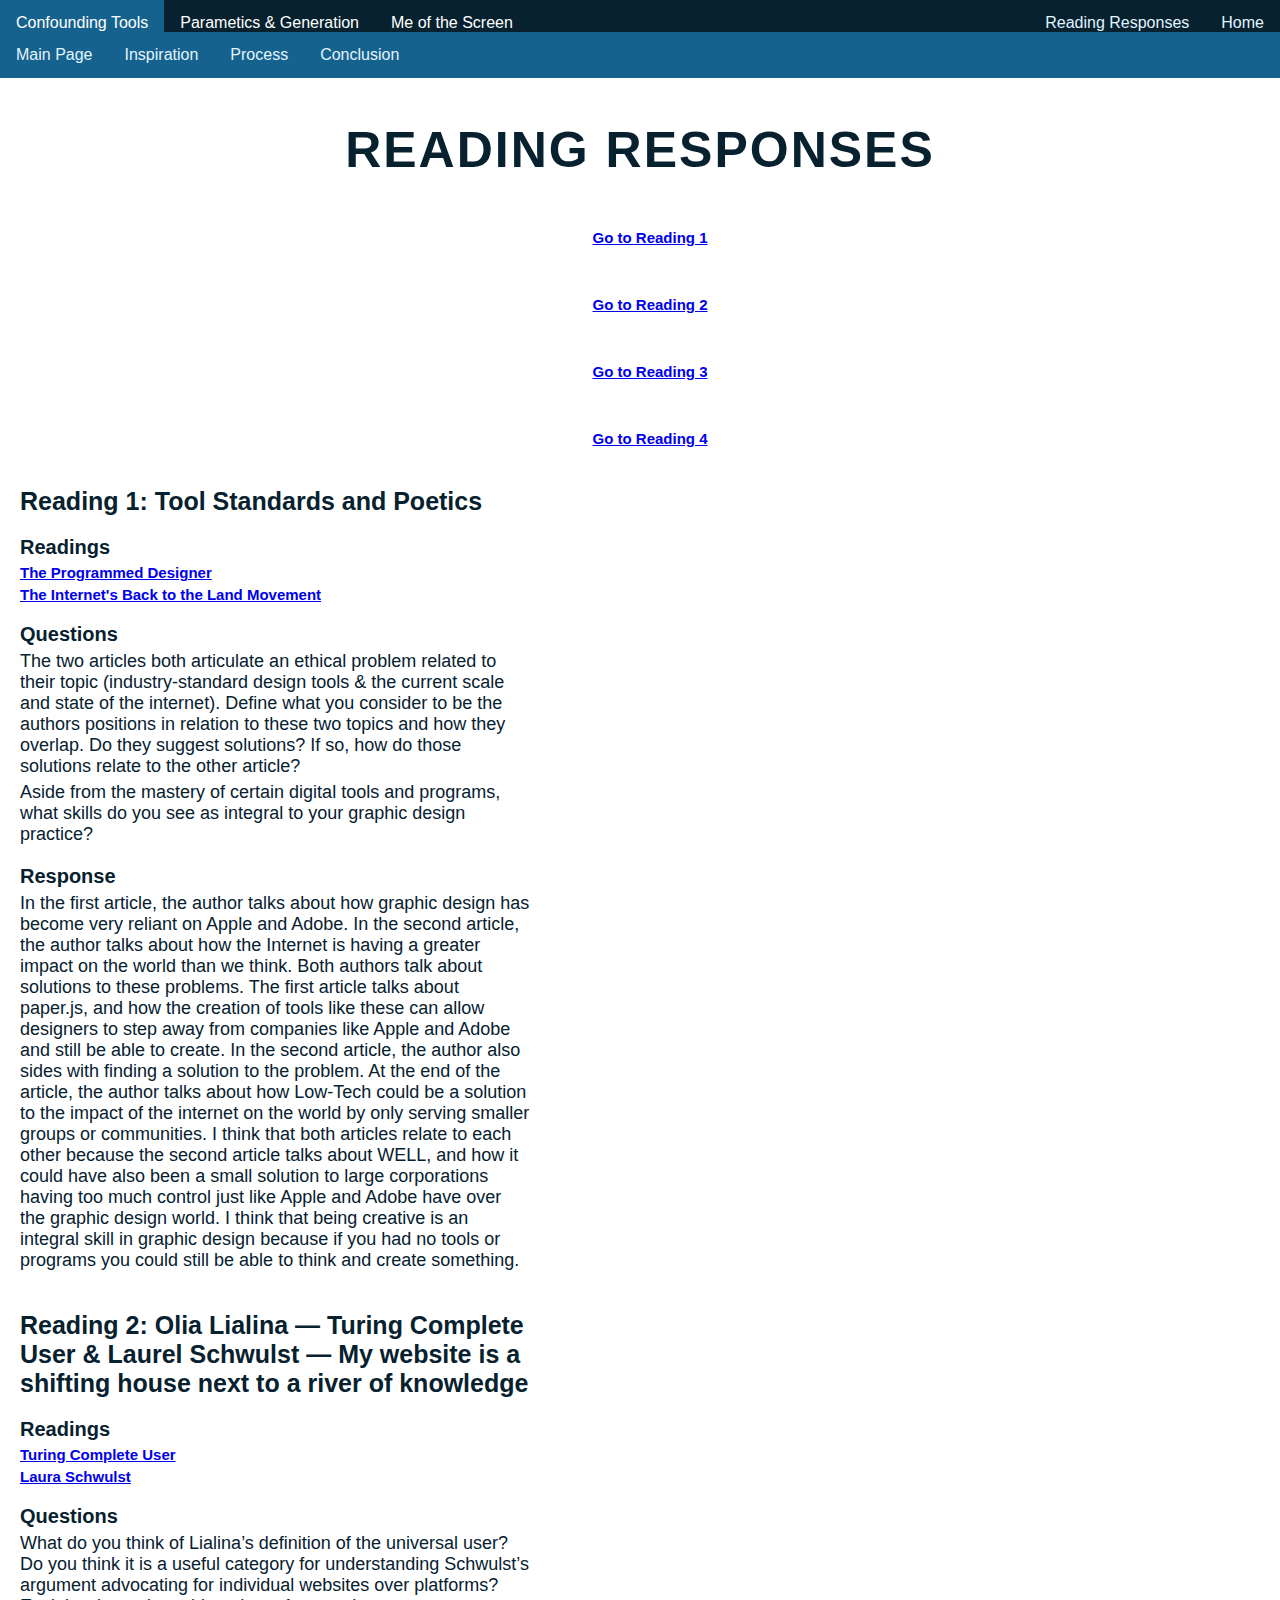
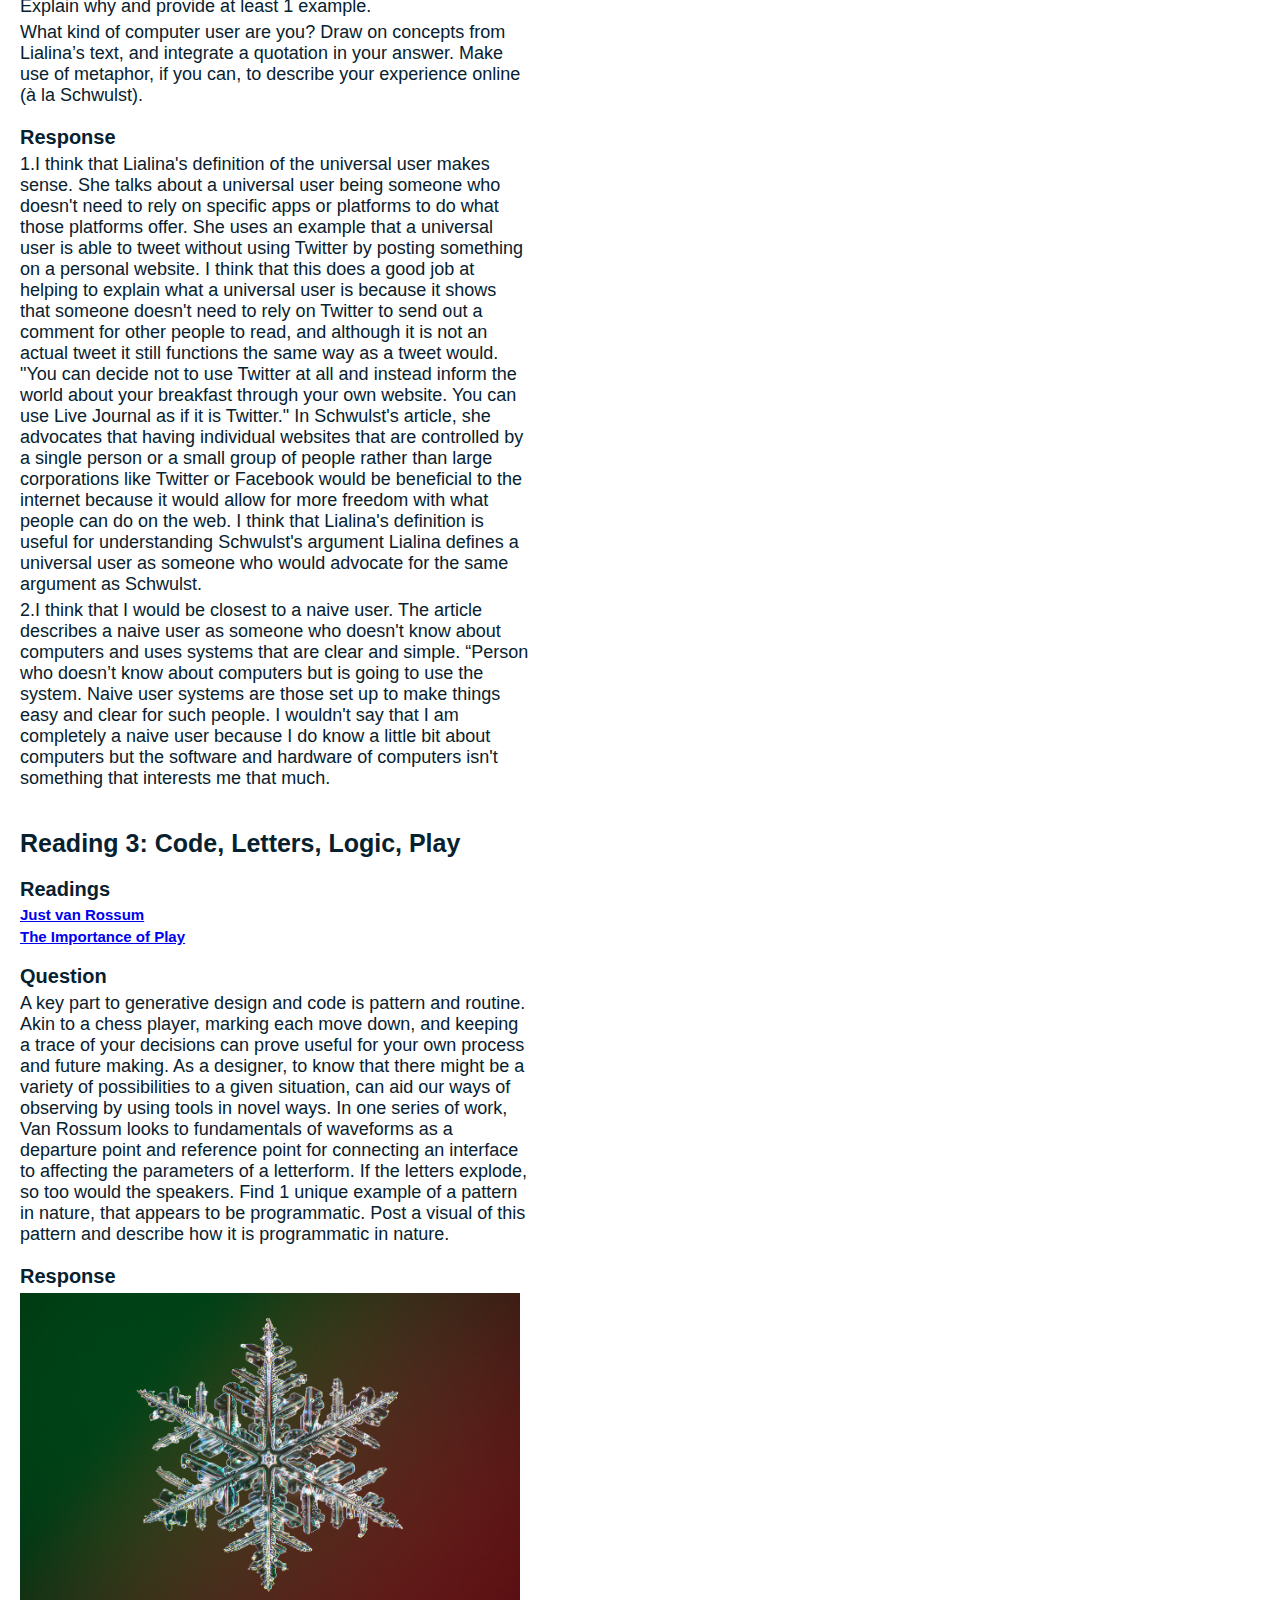
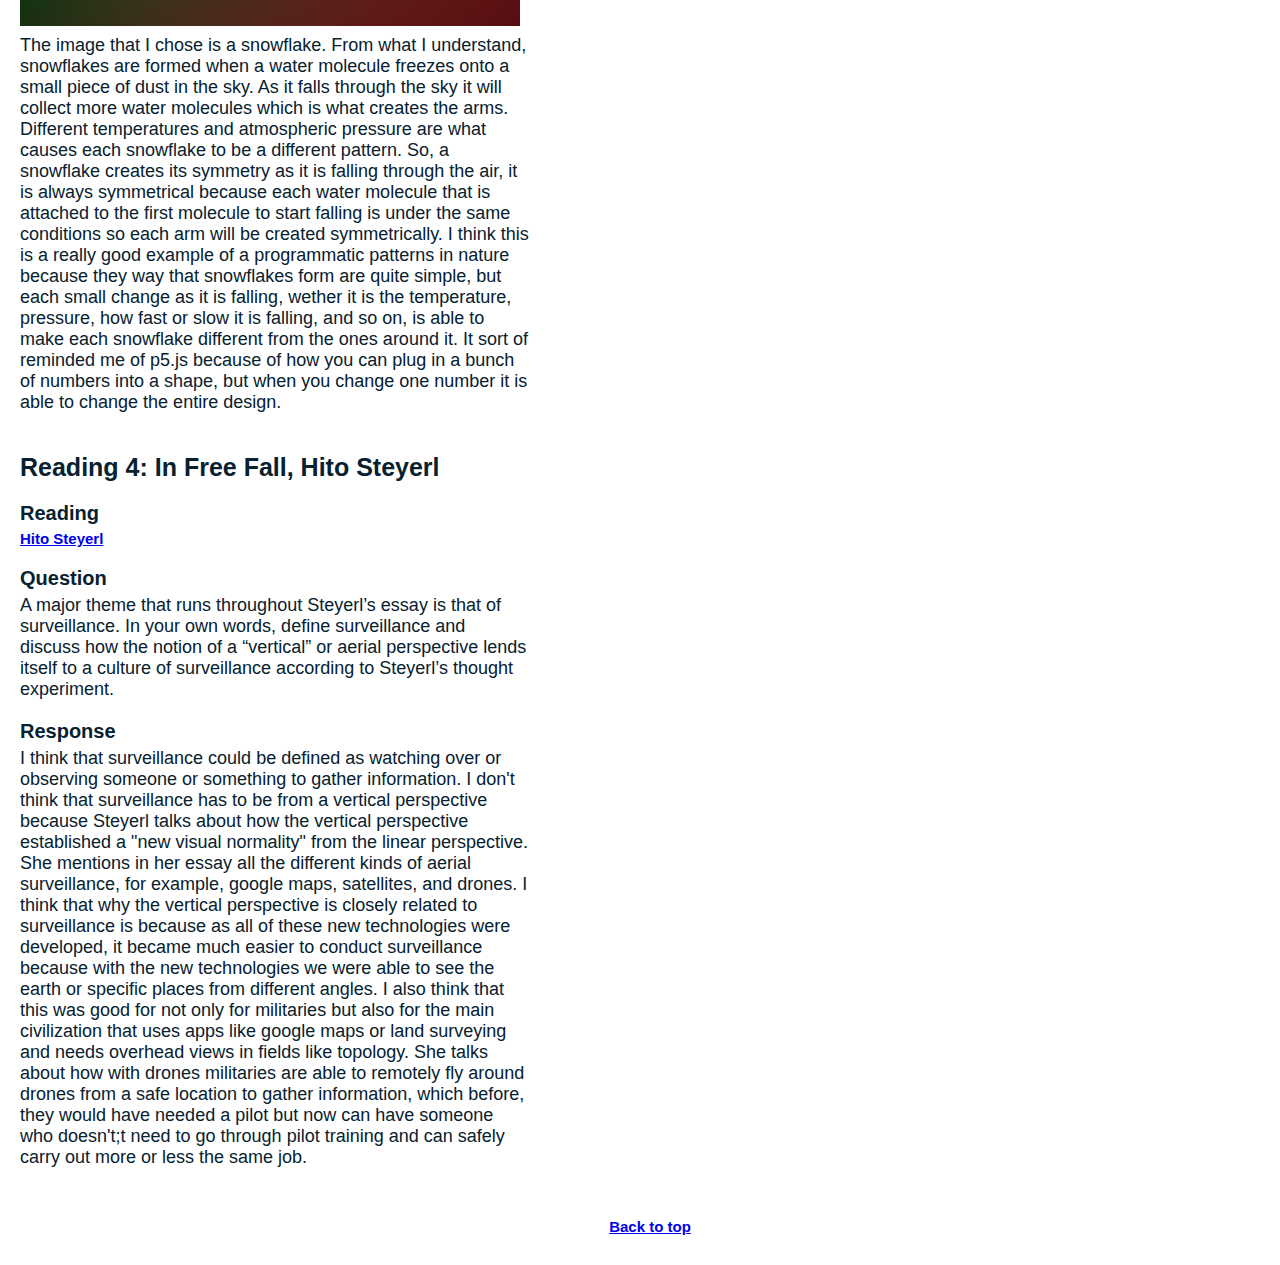
<file: index.html>
<!DOCTYPE html>
<html>
<head>
<link rel="stylesheet" type="text/css" href="style.css">
</head>
<body>

<div class="navbar">
  <a href="https://wheeliebandit.github.io/CourseIndex/">Home</a>
  <div class="subnav">
    <button class="subnavbtn">Confounding Tools
    <div class="subnav-content">
      <a href="https://wheeliebandit.github.io/ConfoundingTools/">Main Page</a>
      <a href="https://wheeliebandit.github.io/ConfoundingTools/#insp">Inspiration</a>
      <a href="https://wheeliebandit.github.io/ConfoundingTools/#proc">Process</a>
      <a href="https://wheeliebandit.github.io/ConfoundingTools/#conc">Conclusion</a>
    </div>
  </div> 
  <div class="subnav">
    <button class="subnavbtn">Parametics & Generation
    <div class="subnav-content">
      <a href="https://wheeliebandit.github.io/ParameticsandGeneration/">Main Page</a>
      <a href="https://wheeliebandit.github.io/ParameticsandGeneration/#insp">Inspiration</a>
      <a href="https://wheeliebandit.github.io/ParameticsandGeneration/#proc">Process</a>
      <a href="https://wheeliebandit.github.io/ParameticsandGeneration/#conc">Conclusion</a>
    </div>
  </div> 
  <div class="subnav">
    <button class="subnavbtn">Me of the Screen
    <div class="subnav-content">
      <a href="https://wheeliebandit.github.io/MeoftheScreen/">Main Page</a>
      <a href="https://wheeliebandit.github.io/MeoftheScreen/#insp">Inspiration</a>
      <a href="https://wheeliebandit.github.io/MeoftheScreen/#proc">Process</a>
      <a href="https://wheeliebandit.github.io/MeoftheScreen/#conc">Conclusion</a>
    </div>
  </div>
  <a href="https://wheeliebandit.github.io/ReadingResponses/">Reading Responses</a>
</div>

  <h1 id="top">READING RESPONSES</h1>

  <h5><a href="#Reading1">Go to Reading 1</a></h5>
  <h5><a href="#Reading2">Go to Reading 2</a></h5>
  <h5><a href="#Reading3">Go to Reading 3</a></h5>
  <h5><a href="#Reading4">Go to Reading 4</a></h5>

  <h2 id="Reading1">Reading 1: Tool Standards and Poetics</h2>

  <h3>Readings</h3>

  <h4><a href="https://www.eyemagazine.com/feature/article/the-programmed-designer" target="_blank">The Programmed Designer</a></h4>

  <h4><a href="https://www.are.na/blog/the-internet's-back-to-the-land-movement" target="_blank">The Internet's Back to the Land Movement</a></h4>

  <h3>Questions</h3>

  <p>The two articles both articulate an ethical problem related to their topic (industry-standard design tools & the current scale and state of the internet). Define what you consider to be the authors positions in relation to these two topics and how they overlap. Do they suggest solutions? If so, how do those solutions relate to the other article?</p>

  <p>Aside from the mastery of certain digital tools and programs, what skills do you see as integral to your graphic design practice?</p>

  <h3>Response</h3>

  <p>In the first article, the author talks about how graphic design has become very reliant on Apple and Adobe. In the second article, the author talks about how the Internet is having a greater impact on the world than we think. Both authors talk about solutions to these problems. The first article talks about paper.js, and how the creation of tools like these can allow designers to step away from companies like Apple and Adobe and still be able to create. In the second article, the author also sides with finding a solution to the problem. At the end of the article, the author talks about how Low-Tech could be a solution to the impact of the internet on the world by only serving smaller groups or communities. I think that both articles relate to each other because the second article talks about WELL, and how it could have also been a small solution to large corporations having too much control just like Apple and Adobe have over the graphic design world. I think that being creative is an integral skill in graphic design because if you had no tools or programs you could still be able to think and create something.</p>

  <h2 id="Reading2">Reading 2: Olia Lialina — Turing Complete User & Laurel Schwulst — My website is a shifting house next to a river of knowledge</h2>

  <h3>Readings</h3>

  <h4><a href="http://contemporary-home-computing.org/turing-complete-user/" target="_blank">Turing Complete User</a></h4>
  
  <h4><a href="https://thecreativeindependent.com/essays/laurel-schwulst-my-website-is-a-shifting-house-next-to-a-river-of-knowledge-what-could-yours-be/" target="_blank">Laura Schwulst</a></h4>

  <h3>Questions</h3>

  <p>What do you think of Lialina’s definition of the universal user? Do you think it is a useful category for understanding Schwulst’s argument advocating for individual websites over platforms? Explain why and provide at least 1 example. </p>

  <p>What kind of computer user are you? Draw on concepts from Lialina’s text, and integrate a quotation in your answer. Make use of metaphor, if you can, to describe your experience online (à la Schwulst).</p>

  <h3>Response</h3>

  <p>1.I think that Lialina's definition of the universal user makes sense. She talks about a universal user being someone who doesn't need to rely on specific apps or platforms to do what those platforms offer. She uses an example that a universal user is able to tweet without using Twitter by posting something on a personal website. I think that this does a good job at helping to explain what a universal user is because it shows that someone doesn't need to rely on Twitter to send out a comment for other people to read, and although it is not an actual tweet it still functions the same way as a tweet would. "You can decide not to use Twitter at all and instead inform the world about your breakfast through your own website. You can use Live Journal as if it is Twitter." In Schwulst's article, she advocates that having individual websites that are controlled by a single person or a small group of people rather than large corporations like Twitter or Facebook would be beneficial to the internet because it would allow for more freedom with what people can do on the web. I think that Lialina's definition is useful for understanding Schwulst's argument Lialina defines a universal user as someone who would advocate for the same argument as Schwulst.</p>

  <p>2.I think that I would be closest to a naive user. The article describes a naive user as someone who doesn't know about computers and uses systems that are clear and simple. “Person who doesn’t know about computers but is going to use the system. Naive user systems are those set up to make things easy and clear for such people. I wouldn't say that I am completely a naive user because I do know a little bit about computers but the software and hardware of computers isn't something that interests me that much.</p>

  <h2 id="Reading3">Reading 3: Code, Letters, Logic, Play</h2>

  <h3>Readings</h3>

  <h4><a href="https://www.youtube.com/watch?v=O5ATijqPdXQ" target="_blank">Just van Rossum</a></h4>
 
  <h4><a href="https://www.typotheque.com/articles/the_importance_of_play" target="_blank">The Importance of Play</a></h4>

  <h3>Question</h3>

  <p>A key part to generative design and code is pattern and routine. Akin to a chess player, marking each move down, and keeping a trace of your decisions can prove useful for your own process and future making. As a designer, to know that there might be a variety of possibilities to a given situation, can aid our ways of observing by using tools in novel ways. In one series of work, Van Rossum looks to fundamentals of waveforms as a departure point and reference point for connecting an interface to affecting the parameters of a letterform. If the letters explode, so too would the speakers. Find 1 unique example of a pattern in nature, that appears to be programmatic. Post a visual of this pattern and describe how it is programmatic in nature. </p>

  <h3>Response</h3>

  <img src="snowflake.jpg" width="500" height="333">

  <p>The image that I chose is a snowflake. From what I understand, snowflakes are formed when a water molecule freezes onto a small piece of dust in the sky. As it falls through the sky it will collect more water molecules which is what creates the arms. Different temperatures and atmospheric pressure are what causes each snowflake to be a different pattern. So, a snowflake creates its symmetry as it is falling through the air, it is always symmetrical because each water molecule that is attached to the first molecule to start falling is under the same conditions so each arm will be created symmetrically. I think this is a really good example of a programmatic patterns in nature because they way that snowflakes form are quite simple, but each small change as it is falling, wether it is the temperature, pressure, how fast or slow it is falling, and so on, is able to make each snowflake different from the ones around it. It sort of reminded me of p5.js because of how you can plug in a bunch of numbers into a shape, but when you change one number it is able to change the entire design.</p>

  <h2 id="Reading4">Reading 4: In Free Fall, Hito Steyerl</h2>

  <h3>Reading</h3>

  <h4><a href="https://www.e-flux.com/journal/24/67860/in-free-fall-a-thought-experiment-on-vertical-perspective/" target="_blank">Hito Steyerl</a></h4>

  <h3>Question</h3>

  <p>A major theme that runs throughout Steyerl’s essay is that of surveillance. In your own words, define surveillance and discuss how the notion of a “vertical” or aerial perspective lends itself to a culture of surveillance according to Steyerl’s thought experiment.</p>

  <h3>Response</h3>

  <p>I think that surveillance could be defined as watching over or observing someone or something to gather information. I don't think that surveillance has to be from a vertical perspective because Steyerl talks about how the vertical perspective established a "new visual normality" from the linear perspective. She mentions in her essay all the different kinds of aerial surveillance, for example, google maps, satellites, and drones. I think that why the vertical perspective is closely related to surveillance is because as all of these new technologies were developed, it became much easier to conduct surveillance because with the new technologies we were able to see the earth or specific places from different angles. I also think that this was good for not only for militaries but also for the main civilization that uses apps like google maps or land surveying and needs overhead views in fields like topology. She talks about how with drones militaries are able to remotely fly around drones from a safe location to gather information, which before, they would have needed a pilot but now can have someone who doesn't;t need to go through pilot training and can safely carry out more or less the same job.</p>

<h5><a href="#top">Back to top</a></h5>

</body>
</html>
</file>
<file: style.css>
body {
  margin: auto;
  font-family: Helvetica;
}

h1 {
  margin-top: 75px;
  text-align: center;
  font-size: 50px;
  letter-spacing: 2px;
  color: #07212f;
}

.navbar {
  overflow: hidden;
  background-color: #07212f; 
}

.navbar a {
  float: right;
  font-size: 16px;
  color: #e2f4ff;
  text-align: center;
  padding: 14px 16px;
  text-decoration: none;
}

.subnav {
  float: left;
  overflow: hidden;
}

.subnav .subnavbtn {
  font-size: 16px;
  border: none;
  outline: none;
  color: white;
  padding: 14px 16px;
  background-color: inherit;
  font-family: inherit;
  margin: 0;
}

.navbar a:hover, .subnav:hover .subnavbtn {
  background-color: #16628e;
}

.subnav-content {
  display: none;
  position: absolute;
  left: 0;
  background-color: #16628e;
  width: 100%;
  z-index: 1;
}

.subnav-content a {
  float: left;
  color: #e2f4ff;
}

.subnav-content a:hover {
  background-color: #e6e6fa;
  color: #07212f;
}

.subnav:hover .subnav-content {
  display: block;
}

h2 {
  margin-left: 20px;
  margin-right: 750px;
  margin-top: 40px;
  margin-bottom: 10px;
  text-align: left;
  font-size: 25px;
  color: #07212f;
}

h3 {
  margin-left: 20px;
  margin-bottom: 5px;
  text-align: left;
  font-size: 20px;
  color: #07212f;
}

h4 {
  margin-left: 20px;
  margin-bottom: 5px;
  margin-top: 5px;
  font-size: 15px;
  color: #1e83bd;
}

p {
  margin-left: 20px;
  margin-bottom: 5px;
  margin-top: 5px;
  margin-right: 750px;
  text-align: left;
  font-size: 18px;
  color: #07212f;
}

h5 {
  margin-left: 20px;
  margin-bottom: 30px;
  margin-top: 50px;
  text-align: center;
  font-size: 15px;
  color: #1e83bd;
}

img {
  margin-left: 20px;
}
</file>
